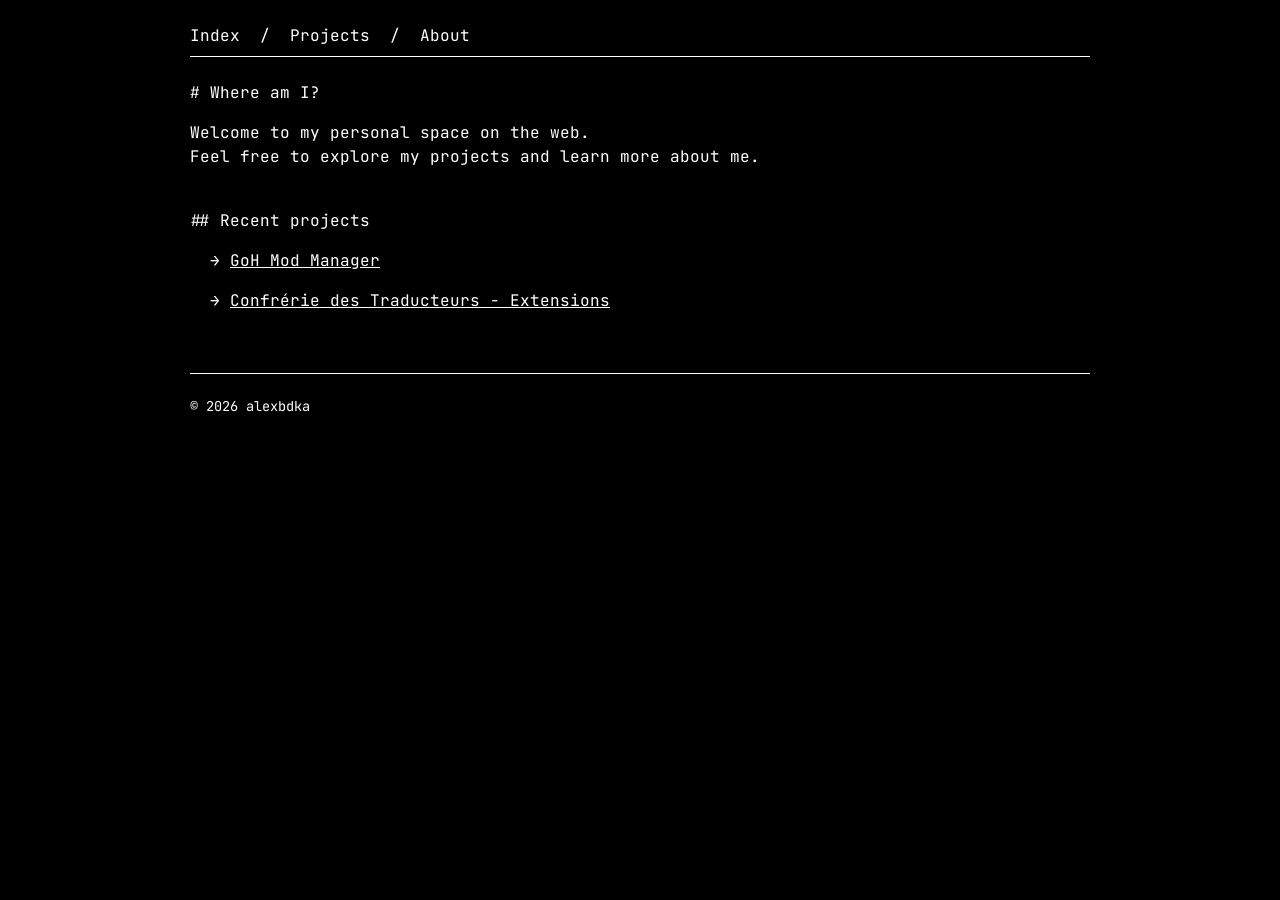
<file: index.html>
<!doctype html>
<html lang="en">
    <head>
        <meta charset="UTF-8" />
        <meta name="viewport" content="width=device-width, initial-scale=1.0" />

        <title>alexbdka - index</title>

        <link rel="stylesheet" href="css/style.css" />
        <link rel="icon" href="assets/icons/favicon.svg" type="image/svg+xml" />
    </head>

    <body>
        <header>
            <nav>
                <a href="index.html">Index</a> /
                <a href="projects.html">Projects</a> /
                <a href="about.html">About</a>
            </nav>
        </header>

        <main>
            <section>
                <h1>Where am I?</h1>

                <p>
                    Welcome to my personal space on the web. <br />
                    Feel free to explore my projects and learn more about me.
                </p>
            </section>

            <section>
                <h2>Recent projects</h2>

                <ul>
                    <li>
                        <a href="https://github.com/alexbdka/goh-mod-manager">
                            GoH Mod Manager
                        </a>
                    </li>
                    <li>
                        <a href="https://github.com/alexbdka/cdt-extensions">
                            Confrérie des Traducteurs - Extensions
                        </a>
                    </li>
                </ul>
            </section>
        </main>

        <footer>
            <p>© 2026 alexbdka</p>
        </footer>
    </body>
</html>
</file>
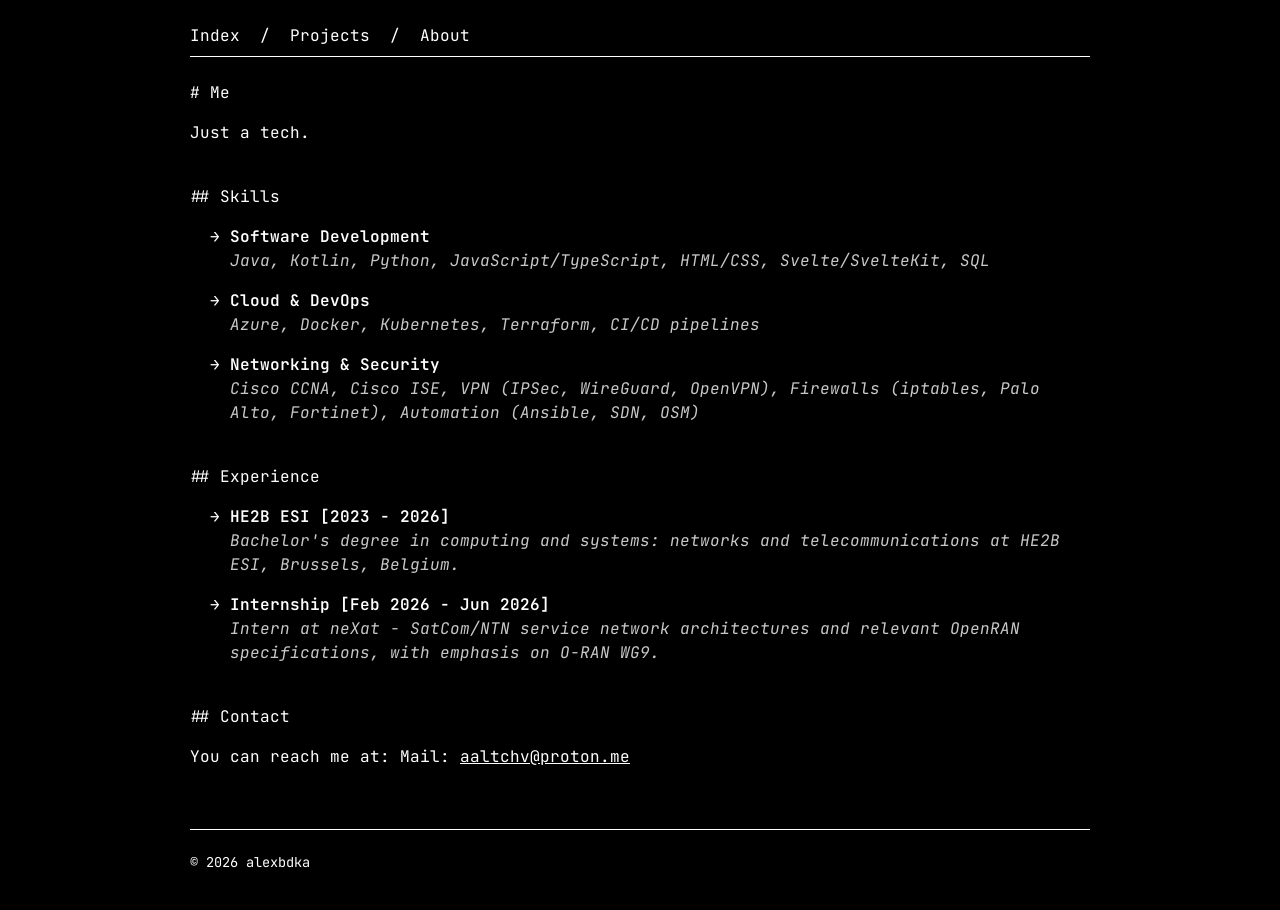
<file: about.html>
<!doctype html>
<html lang="en">
    <head>
        <meta charset="UTF-8" />
        <meta name="viewport" content="width=device-width, initial-scale=1.0" />

        <title>alexbdka - about</title>

        <link rel="stylesheet" href="css/style.css" />
        <link rel="icon" href="assets/icons/favicon.svg" type="image/svg+xml" />
    </head>

    <body>
        <header>
            <nav>
                <a href="index.html">Index</a> /
                <a href="projects.html">Projects</a> /
                <a href="about.html">About</a>
            </nav>
        </header>

        <main>
            <section>
                <h1>Me</h1>

                <p>Just a tech.</p>
            </section>

            <section>
                <h2>Skills</h2>

                <ul class="stacked-list">
                    <li>
                        <span class="item-label">Software Development</span>
                        <span class="item-detail"
                            >Java, Kotlin, Python, JavaScript/TypeScript,
                            HTML/CSS, Svelte/SvelteKit, SQL
                        </span>
                    </li>
                    <li>
                        <span class="item-label">Cloud &amp; DevOps</span>
                        <span class="item-detail">
                            Azure, Docker, Kubernetes, Terraform, CI/CD
                            pipelines
                        </span>
                    </li>
                    <li>
                        <span class="item-label">
                            Networking &amp; Security
                        </span>
                        <span class="item-detail">
                            Cisco CCNA, Cisco ISE, VPN (IPSec, WireGuard,
                            OpenVPN), Firewalls (iptables, Palo Alto, Fortinet),
                            Automation (Ansible, SDN, OSM)
                        </span>
                    </li>
                </ul>
            </section>

            <section>
                <h2>Experience</h2>

                <ul class="stacked-list">
                    <li>
                        <span class="item-label">HE2B ESI [2023 - 2026]</span>
                        <span class="item-detail">
                            Bachelor's degree in computing and systems: networks
                            and telecommunications at HE2B ESI, Brussels,
                            Belgium.
                        </span>
                    </li>
                    <li>
                        <span class="item-label">
                            Internship [Feb 2026 - Jun 2026]
                        </span>
                        <span class="item-detail">
                            Intern at neXat - SatCom/NTN service network
                            architectures and relevant OpenRAN specifications,
                            with emphasis on O-RAN WG9.
                        </span>
                    </li>
                </ul>
            </section>

            <section>
                <h2>Contact</h2>

                <p>
                    You can reach me at: Mail:
                    <a href="mailto:aaltchv@proton.me">aaltchv@proton.me</a>
                </p>
            </section>
        </main>

        <footer>
            <p>© 2026 alexbdka</p>
        </footer>
    </body>
</html>
</file>
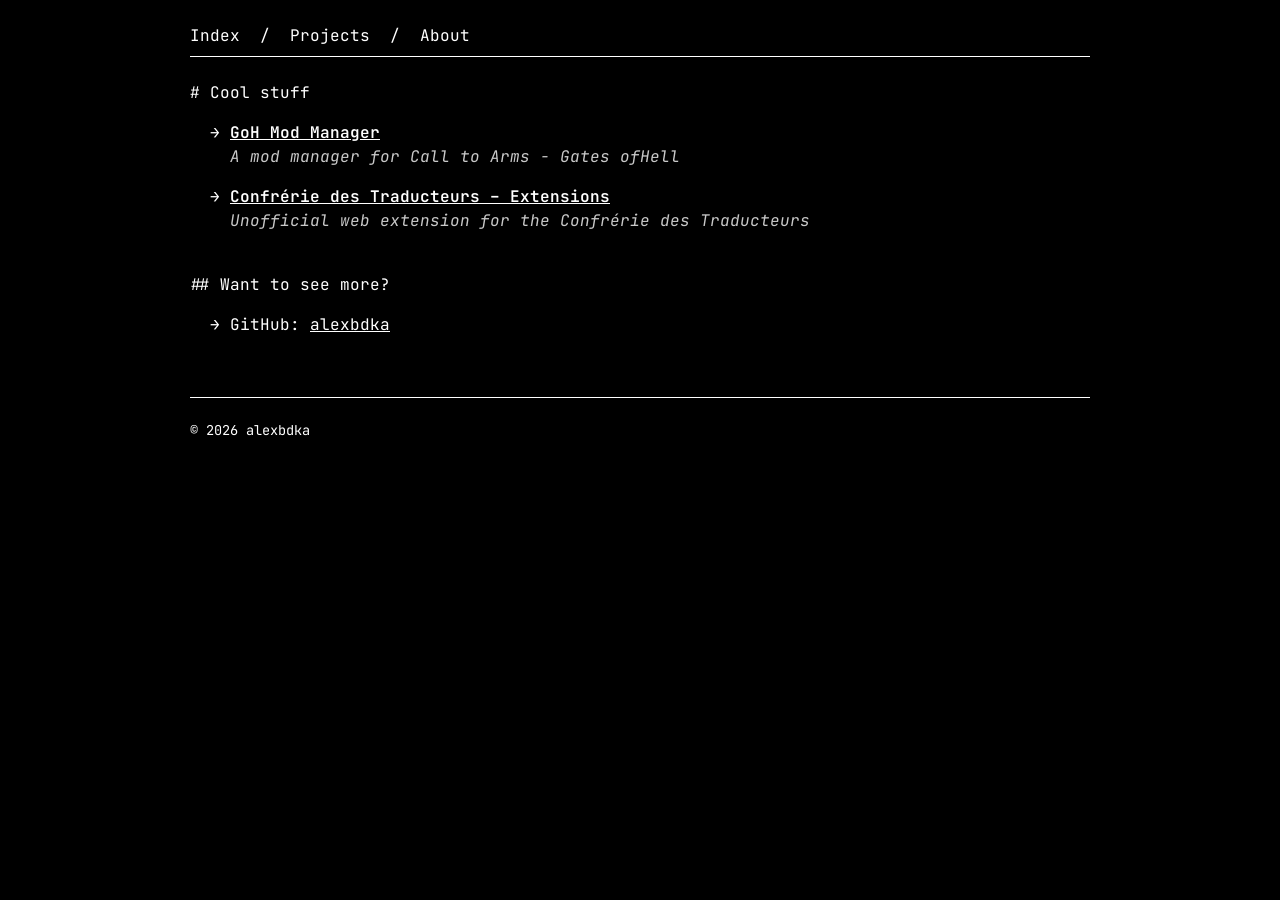
<file: projects.html>
<!doctype html>
<html lang="en">
    <head>
        <meta charset="UTF-8" />
        <meta name="viewport" content="width=device-width, initial-scale=1.0" />

        <title>alexbdka - projects</title>

        <link rel="stylesheet" href="css/style.css" />
        <link rel="icon" href="assets/icons/favicon.svg" type="image/svg+xml" />
    </head>

    <body>
        <header>
            <nav>
                <a href="index.html">Index</a> /
                <a href="projects.html">Projects</a> /
                <a href="about.html">About</a>
            </nav>
        </header>

        <main>
            <section>
                <h1>Cool stuff</h1>

                <ul class="stacked-list">
                    <li>
                        <a
                            href="https://github.com/alexbdka/goh-mod-manager"
                            class="item-label"
                        >
                            GoH Mod Manager
                        </a>
                        <span class="item-detail">
                            A mod manager for Call to Arms - Gates ofHell
                        </span>
                    </li>

                    <li>
                        <a
                            href="https://github.com/alexbdka/cdt-extensions"
                            class="item-label"
                        >
                            Confrérie des Traducteurs – Extensions
                        </a>
                        <span class="item-detail">
                            Unofficial web extension for the Confrérie des
                            Traducteurs
                        </span>
                    </li>
                </ul>
            </section>

            <section>
                <h2>Want to see more?</h2>

                <ul>
                    <li>
                        GitHub:
                        <a href="https://github.com/alexbdka">alexbdka</a>
                    </li>
                </ul>
            </section>
        </main>

        <footer>
            <p>© 2026 alexbdka</p>
        </footer>
    </body>
</html>
</file>
<file: css/style.css>
@import url("https://fonts.googleapis.com/css2?family=JetBrains+Mono:ital,wght@0,100..800;1,100..800&display=swap");

* {
    box-sizing: border-box;
}

html {
    font-size: 16px;
}

body {
    margin: 0;
    padding: 24px;

    background: #000;
    color: #fff;

    font-family: "JetBrains Mono", monospace;
    line-height: 1.5;
}

body > * {
    max-width: 900px;
    margin-left: auto;
    margin-right: auto;
}

header {
    border-bottom: 1px solid #fff;
    padding-bottom: 8px;
    margin-bottom: 24px;
}

nav {
    display: flex;
    gap: 20px;
}

nav a,
a {
    color: #fff;
}

nav a {
    text-decoration: none;
}

nav a:hover {
    background: #fff;
    color: #000;
}

main {
    max-width: 900px;
}

section {
    margin-bottom: 40px;
}

h1,
h2 {
    font-size: 1rem;
    font-weight: normal;
}

h1::before {
    content: "# ";
}

h2::before {
    content: "## ";
}

p {
    max-width: 700px;
}

ul {
    padding-left: 20px;
    list-style: none;
}

li::before {
    content: "→ ";
}

li {
    margin-bottom: 16px;
}

li:last-child {
    margin-bottom: 0;
}

.item-label,
.item-detail {
    display: block;
}

.item-label {
    font-weight: 600;
}

.item-detail {
    color: #c8c8c8;
    font-style: italic;
}

.stacked-list li {
    position: relative;
    padding-left: 20px;
}

.stacked-list li::before {
    position: absolute;
    left: 0;
}

footer {
    border-top: 1px solid #fff;
    padding-top: 8px;
    margin-top: 60px;

    font-size: 0.85rem;
}
</file>
